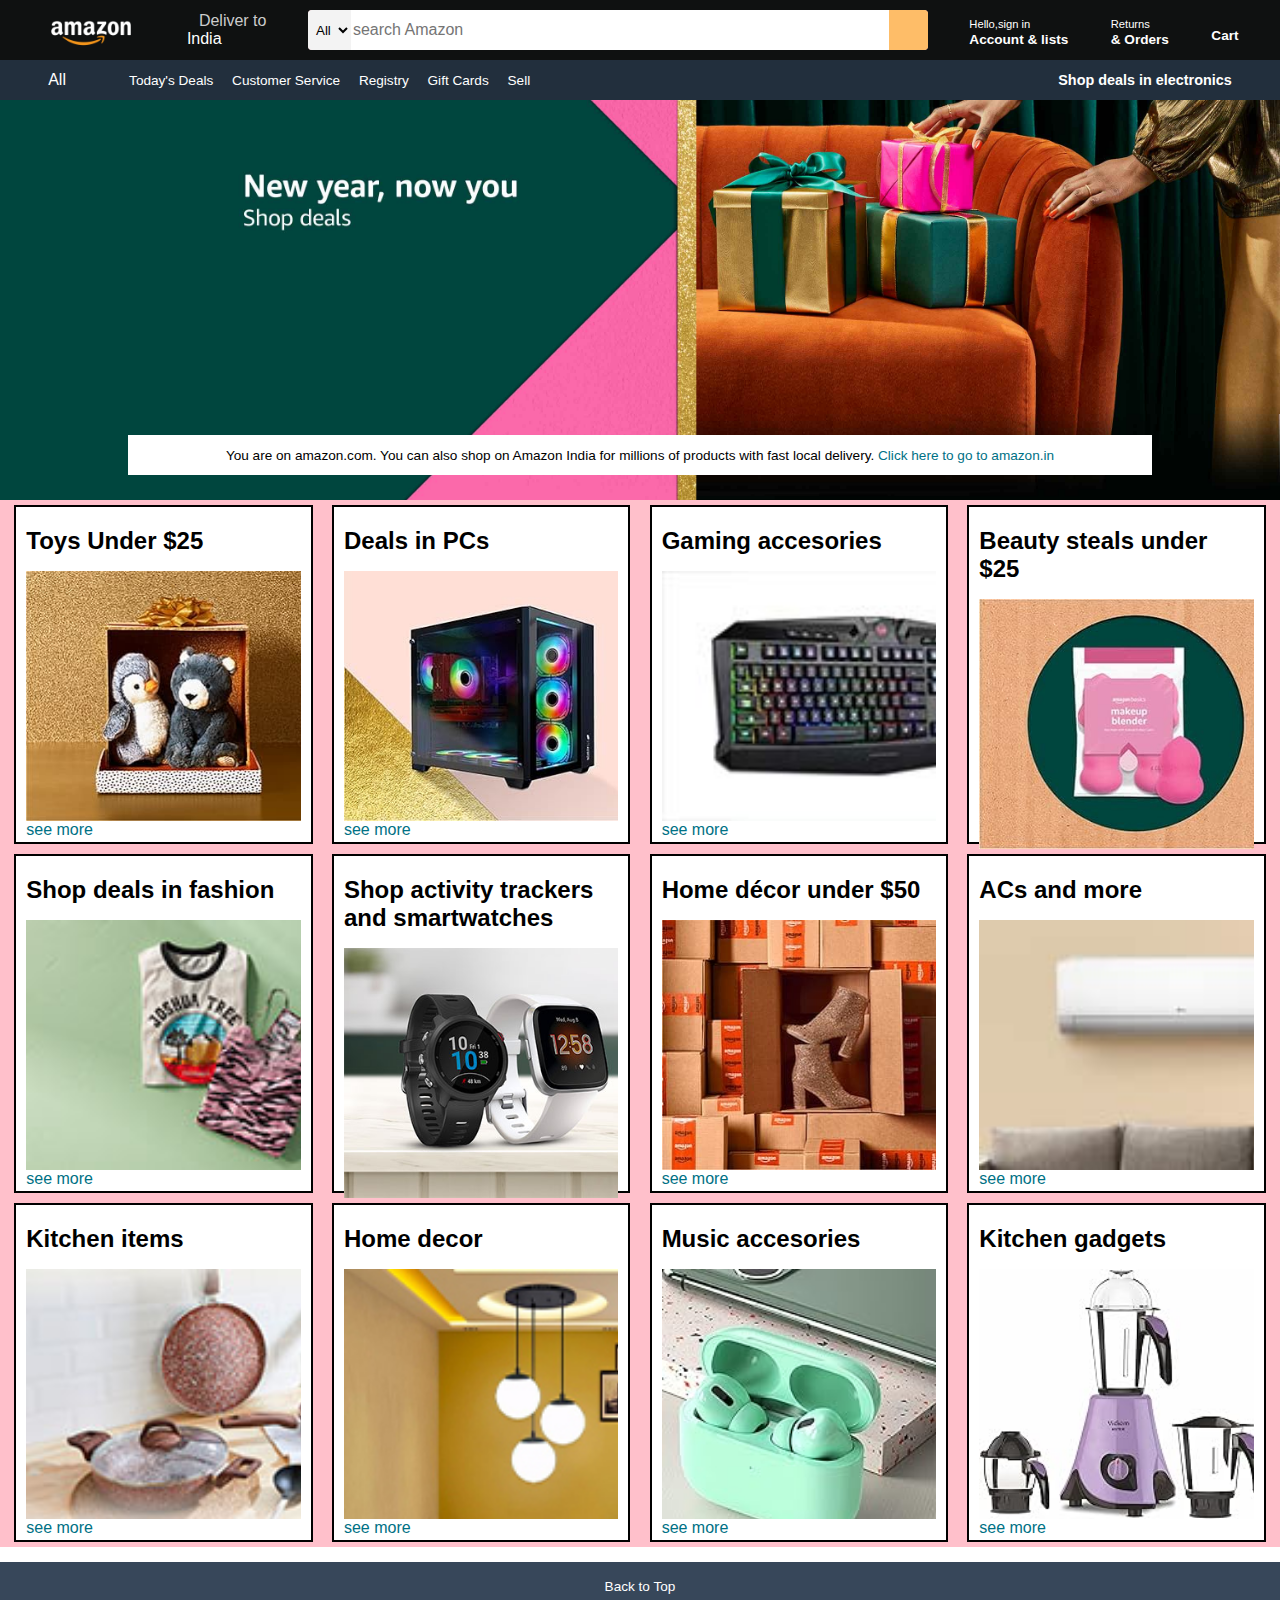
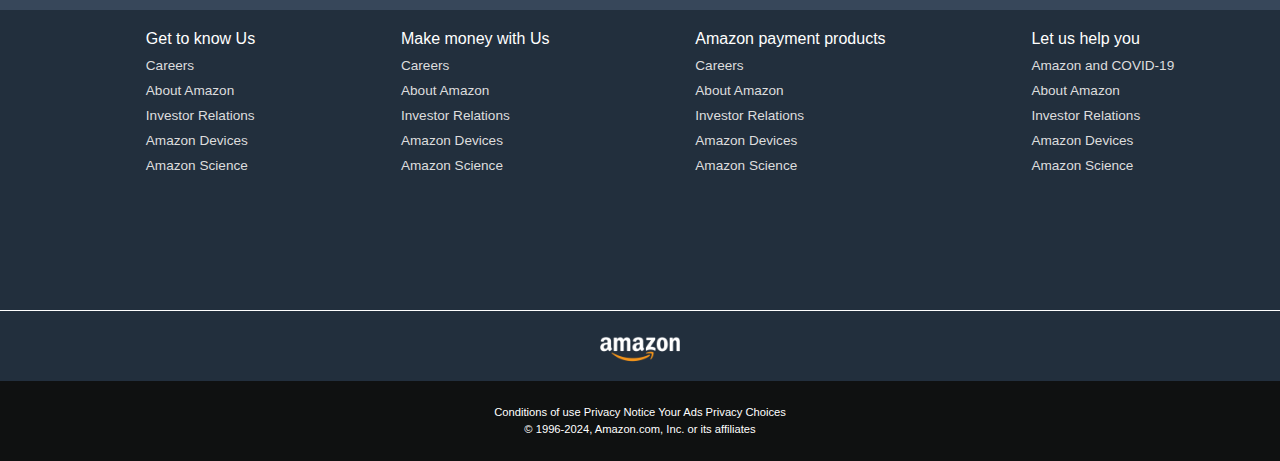
<file: amazoncloneproject.html>
<!DOCTYPE html>
<html lang="en">
<head>
    <meta charset="UTF-8">
    <meta name="viewport" content="width=device-width, initial-scale=1.0">
    <title>Amazon</title>
    <link rel="stylesheet" href="https://cdnjs.cloudflare.com/ajax/libs/font-awesome/6.5.1/css/all.min.css" integrity="sha512-DTOQO9RWCH3ppGqcWaEA1BIZOC6xxalwEsw9c2QQeAIftl+Vegovlnee1c9QX4TctnWMn13TZye+giMm8e2LwA==" crossorigin="anonymous" referrerpolicy="no-referrer" />
    <link rel="stylesheet" href="style.css">
</head>
<body>
    <header>
        <div class="navbar">
            <div class="nav-logo border">
                <div class="logo"></div>
            </div>
            <div class="nav-address border">
                <p class="add-first">Deliver to</p>
                <div class="add-icon">
                    <i class="fa-solid fa-location-dot"></i>
                    <p class="add-sec">India</p>
                </div>
            </div>

            <div class="nav-search">
                <select class="search-select">
                    <option>All</option>
                </select>
                <input placeholder="search Amazon" class="search-input">
                <div class="search-icon">
                <i class="fa-solid fa-magnifying-glass"></i>
            </div>
            </div>
            <div class="vav-signin border">
                <p><span>Hello,sign in</span></p>
                <p class="nav-sec">Account & lists</p>
            </div>

            <div class="vav-signin border">
                <p><span>Returns</span></p>
                <p class="nav-sec"> & Orders</p>
            </div>
            <div class="nav-cart border">
                <i class="fa-solid fa-cart-shopping"></i>
                Cart
            </div>
        </div>
        
        <div class="panel ">
             <div class="panel-all border">
                <i class="fa-solid fa-bars"></i>
                All
             </div>
             <div class="panel-ops ">
                <p>Today's Deals</p>
                <p>Customer Service</p>
                <p>Registry</p>
                <p>Gift Cards</p>
                <p>Sell</p>
             </div>
             <div class="panel-deals border">
                Shop deals in electronics
             </div>

        </div>

    </header>
    <div class="hero-section">
        <div class="hero-msg">
            <p>You are on amazon.com. You can also shop on Amazon India for millions of products with fast local delivery. <a>Click here to go to amazon.in</a></p>
        </div>
    </div>
    <div class="shop">
        <div class=" box">
        <div class="box-content">
            <h2>Toys Under $25</h2>
            <div class="box-img" style="background-image: url('box 1.jpg');"></div>
            <p>see more</p>
        </div>
        </div>
        <div class=" box">
            <div class="box-content">
                <h2>Deals in PCs</h2>
                <div class="box-img" style="background-image: url('box 2.jpg');"></div>
                <p>see more</p>
            </div>
        </div>
        <div class="box">
            <div class="box-content">
                <h2>Gaming accesories</h2>
                <div class="box-img" style="background-image: url('keyboard.jpg');"></div>
                <p>see more</p>
            </div>
        </div>
        <div class="box">
            <div class="box-content">
                <h2>Beauty steals under $25</h2>
                <div class="box-img" style="background-image: url('box 4.jpg');"></div>
                <p>see more</p>
            </div>
        </div>
        <div class="box">
            <div class="box-content">
                <h2>Shop deals in fashion</h2>
                <div class="box-img" style="background-image: url('box 5.jpg');"></div>
                <p>see more</p>
            </div>
            </div>
            <div class=" box">
                <div class="box-content">
                    <h2>Shop activity trackers and smartwatches</h2>
                    <div class="box-img" style="background-image: url('box 6.jpg');"></div>
                    <p>see more</p>
                </div>
            </div>
            <div class="box">
                <div class="box-content">
                    <h2>Home décor under $50</h2>
                    <div class="box-img" style="background-image: url('box 7.jpg');"></div>
                    <p>see more</p>
                </div>
            </div>
            <div class="box">
                <div class="box-content">
                    <h2>ACs and more</h2>
                    <div class="box-img" style="background-image: url('box 8.jpg');"></div>
                    <p>see more</p>
                </div>
            </div>
            <div class="box">
                <div class="box-content">
                    <h2>Kitchen items</h2>
                    <div class="box-img" style="background-image: url('box 9.jpg');"></div>
                    <p>see more</p>
                </div>
                </div>
                <div class=" box">
                    <div class="box-content">
                        <h2>Home decor</h2>
                        <div class="box-img" style="background-image: url('box 10.jpg');"></div>
                        <p>see more</p>
                    </div>
                </div>
                <div class="box">
                    <div class="box-content">
                        <h2>Music accesories</h2>
                        <div class="box-img" style="background-image: url('box 11.jpg');"></div>
                        <p>see more</p>
                    </div>
                </div>
                <div class="box">
                    <div class="box-content">
                        <h2>Kitchen gadgets</h2>
                        <div class="box-img" style="background-image: url('box 12.jpg');"></div>
                        <p>see more</p>
                    </div>
                </div>
    </div>
    <footer>
        <div class="foot-panel1">
            Back to Top
        </div>
        <div class="foot-panel2">
            <ul>
                <p>Get to know Us</p>
                <a>Careers</a>
                <a>About Amazon</a>
                <a>Investor Relations</a>
                <a>Amazon Devices</a>
                <a>Amazon Science</a>
            </ul>
            <ul>
                <p>Make money with Us</p>
                <a>Careers</a>
                <a>About Amazon</a>
                <a>Investor Relations</a>
                <a>Amazon Devices</a>
                <a>Amazon Science</a>
            </ul>
            <ul>
                <p>Amazon payment products</p>
                <a>Careers</a>
                <a>About Amazon</a>
                <a>Investor Relations</a>
                <a>Amazon Devices</a>
                <a>Amazon Science</a>
            </ul>
            <ul>
                <p>Let us help you</p>
                <a>Amazon and COVID-19</a>
                <a>About Amazon</a>
                <a>Investor Relations</a>
                <a>Amazon Devices</a>
                <a>Amazon Science</a>
            </ul>
        </div>
        <div class="foot-panel3">
            <div class="logo"></div>
        </div>
        <div class="foot-panel4">
            <div class="pages">
                <a>Conditions of use</a>
                <a>Privacy Notice</a>
                <a>Your Ads Privacy Choices</a>
            </div>
            <div class="copyright">
                © 1996-2024, Amazon.com, Inc. or its affiliates

            </div>
        </div>
    </footer>
</body>
</html>
</file>
<file: style.css>
*{
    margin: 0;
    font-family: Arial;
    border: border-box;
}
.navbar{
    height: 60px;
    background-color: #0f1111;
    color: white;
    display: flex;
    align-items: center;
    justify-content: space-evenly;
}
.nav-logo{
    height: 50px;
    width: 100px;
}
.logo{
    background-image: url("amazon_logo.png");
    background-size:cover;
    height: 50px;
    width: 100%;
}
.border{
    border: 1.5px solid transparent;
}
.border:hover{
    border: 1.5px solid white;
}
/* box2 */
.add-first{
     color: #cccccc;
     font-size: 1rem;
     margin-left: 15px;
}
.add-sec{
    font-size: 1rem;
    margin-left: 3px;
}
.add-icon{
    display: flex;
    align-items: center;
}
/* box3 */
.nav-search{
    display: flex;
    justify-content: space-evenly;
    background-color: pink;
    width: 620px;
    height: 40px;
    border-radius: 4px;
}
.search-select{
    background-color: #f3f3f3;
    width: 50px;
    text-align: center;
    border-top-left-radius: 4px;
    border-bottom-left-radius: 4px;
    border: none;

}
.search-input{
    width: 100%;
    font-size: 1rem;
    border: none;
}
.search-icon{
     width: 45px;
     display: flex;
     justify-content: center;
     align-items: center;
     font-size: 1.2rem;
     background-color: #febd68;
     border-top-right-radius: 4px;
    border-bottom-right-radius: 4px;
    color: #0f1111;
}
.nav-search:hover{
    border: 2px solid orange;
}
/* box4 */
span{
    font-size: 0.7rem;
}
.nav-sec{
    font-size: 0.85rem;
    font-weight: 700;
}
/* ?box5 */
.nav-cart i {
    font-size: 30px;

}
.nav-cart{
    font-size: 0.85rem;
    font-weight: 700;
}
/* panel */
.panel{
    height: 40px;
    background-color: #222f3d;
    display: flex;
    color: white;
    align-items: center;
    justify-content: space-evenly;
}
.panel-ops p{
    display: inline;
    margin-left: 15px;

}
.panel-ops{
    width: 70%;
    font-size: 0.85rem;
}
.panel-deals{
    font-size: 0.9rem;
    font-weight: 700;
}
/* hero section */
.hero-section{
    background-image: url("hero.jpg");
    height: 400px;
    background-size: cover;
    display: flex;
    justify-content: center;
    align-items: flex-end;
}
.hero-msg{
    background-color: white;
    color: black;
    height: 40px;
    display: flex;
    align-items: center;
    justify-content: center;
    font-size: 0.85rem;
    width: 80%;
    margin-bottom: 25px;
}
.hero-msg a{
    color: #007185;
}
.shop{
    display: flex;
    flex-wrap: wrap;
    justify-content: space-evenly;
    background-color: pink;
}
.box{
    border: 2px solid black;
    height: 300px;
    width: 23%;
    background-color: white;
    padding: 20px 0px 15px;
    margin: 5px;
}
.box-img{
    height: 250px;
    background-size: cover;
    background-repeat: no-repeat;
    margin-top: 1rem;
    
}
.box-content{
    margin-left: 10px;
    margin-right: 10px;
}
.box-content p{
    color: #007185;
}
/* footer */
footer{
    margin-top: 15px;
}
.foot-panel1{
    background-color: #37475a;
    color: white;
    height: 48px;
    display: flex;
    justify-content: center;
    align-items: center;
    font-size: 0.85rem;
}
.foot-panel2{
    background-color: #222f3d;
    color: white;
    height: 300px;
    display: flex;
    justify-content: space-evenly;
}
ul{
    margin-top: 20px;
}
ul a{
    display: block;
    font-size: 0.85rem;
    margin-top: 10px;
    color: #dddddd;
}
.foot-panel3{
    background-color: #222f3d;
    color: white;
    border-top: 0.5px solid white;
    height: 70px;
    display: flex;
    justify-content: center;
    align-items: center;
}
.logo{
    background-image: url("amazon_logo.png");
    background-size:cover;
    height: 50px;
    width: 100px;
}
.foot-panel4{
    background-color: #0f1111;
    color: white;
    height: 80px;
    font-size: 0.7rem;
    text-align: center;

    /* display: flex;
    justify-content: center;
    align-items: center; */
}
.pages{
    
    padding-top: 25px;
}
.copyright{
    padding-top: 5px;
   
}
</file>
